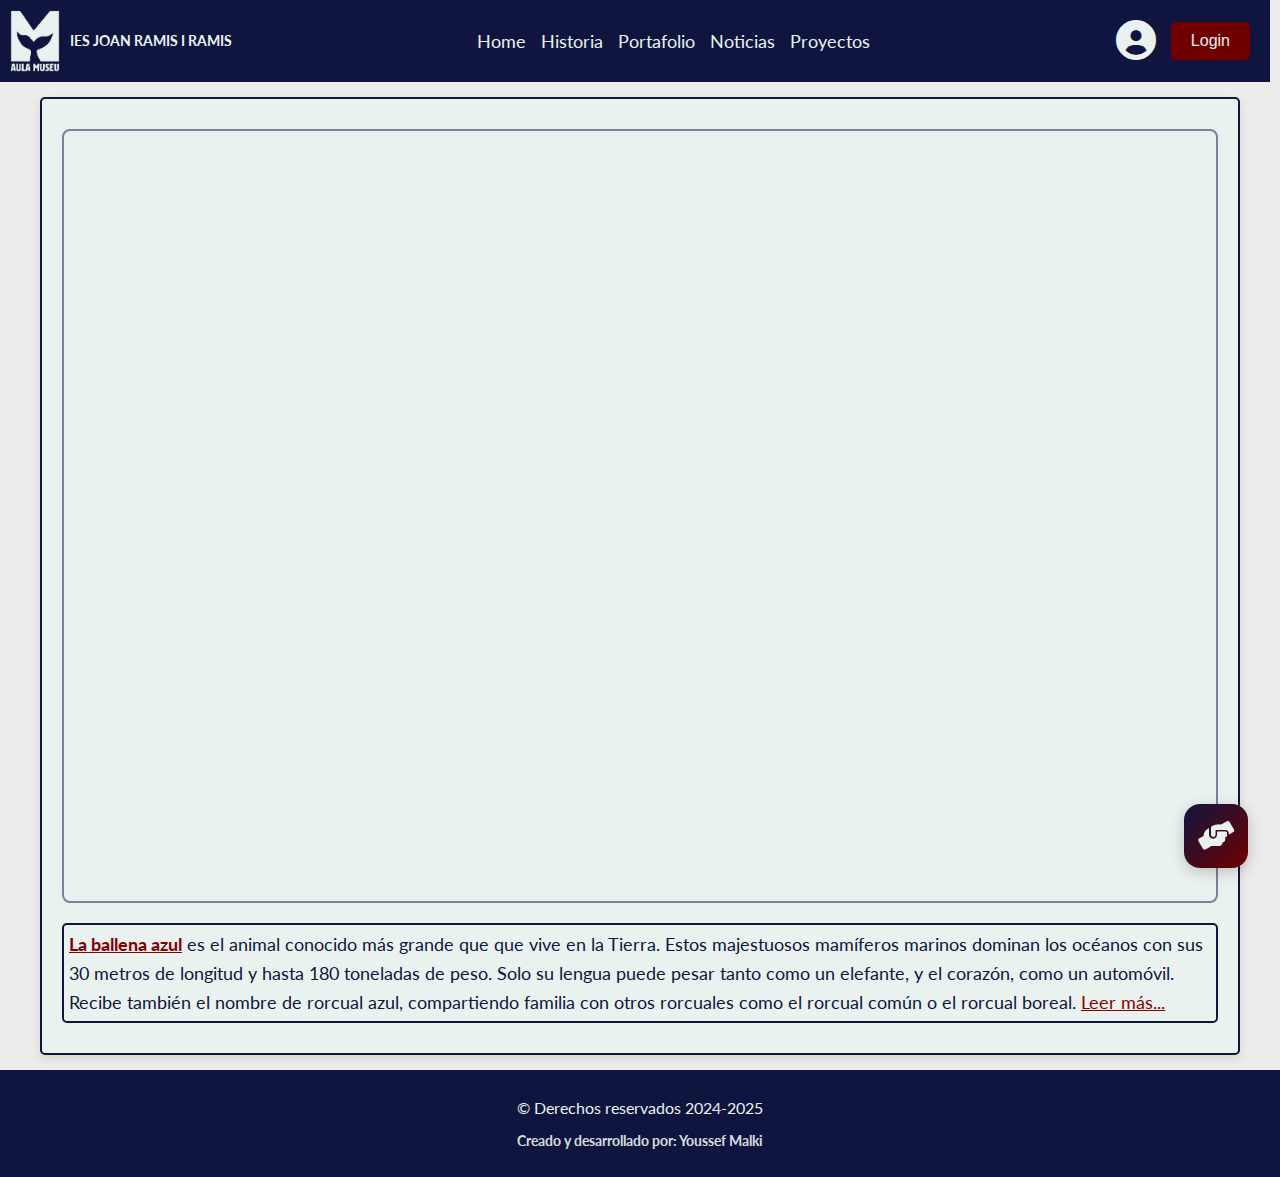
<file: index.html>
<!DOCTYPE html>
<html lang="en">

<head>
    <meta charset="UTF-8">
    <meta name="viewport" content="width=device-width, initial-scale=1.0">
     <!-- font-awesome -->
    <link rel="stylesheet" href="https://cdnjs.cloudflare.com/ajax/libs/font-awesome/6.0.0/css/all.min.css">
    <!-- Google Fonts -->
    <link rel="preconnect" href="https://fonts.googleapis.com">
    <link rel="preconnect" href="https://fonts.gstatic.com" crossorigin> 
    <link href="https://fonts.googleapis.com/css2?family=Lato:ital,wght@0,100;0,300;0,400;0,700;0,900&family=Manjari:wght@100;400;700&display=swap" rel="stylesheet">
    
    <title>Home</title>
    <!-- Styles -->
    <link rel="stylesheet" href="./css/communs/communs-style.css">
    <link rel="stylesheet" href="./css/home.css">
    <link rel="stylesheet" href="./css/accessibility.css">
</head>

<body>
    <!-- Header Section -->
    <header>
        <div class="headers" id="header">
              <!-- Logo -->
              <div class="logo">
                <img src="./img/logo_header.png" alt="Logo" />
                <h1>IES JOAN RAMIS I RAMIS</h1>
            </div>
            <!-- Hamburger Icon for Responsive Menu -->
            <div class="hamburger-icon" id="hamburger-icon">
                &#9776;
            </div>

             <!-- Navigation Links -->
             <nav class="elements" id="nav-elements">
                <a href="./src/home.html">Home</a>
                <a href="./src/historia.html">Historia</a>
                <a href="./src/portafolio.html">Portafolio</a>
                <a href="./src/noticias.html">Noticias</a>
                <a href="./src/proyectos.html">Proyectos</a>
            </nav>

            <!-- Login Button with User Icon -->
            <div class="login">
                <a href="./src/login.html"><i class="fa-solid fa-circle-user"></i></a>
                <a href="./src/login.html">
                    <button type="button" id="button_login">Login
                    </button>
                </a>    
            </div>

        </div>
    </header>
    
    <!-- Contenido de main -->
    <main class="main-content">
        <!-- 3D Model Section -->
        <section class="content">
            <div class="ballena3d">
                <div class="sketchfab-embed-wrapper"> 
                    <iframe title="Blue whale skeleton" 
                            frameborder="0" 
                            allowfullscreen 
                            mozallowfullscreen="true" 
                            webkitallowfullscreen="true" 
                            allow="autoplay; fullscreen; xr-spatial-tracking" 
                            src="https://sketchfab.com/models/8502dbef80ed4aa688c13c90cb14de73/embed?ui_theme=dark"> 
                    </iframe>
                    <p class="credit">
                        <a href="https://sketchfab.com/3d-models/blue-whale-skeleton-8502dbef80ed4aa688c13c90cb14de73" target="_blank" rel="nofollow">
                            Blue whale skeleton
                        </a> by 
                        <a href="https://sketchfab.com/NHM_Imaging" target="_blank" rel="nofollow">
                            NHM_Imaging
                        </a> on 
                        <a href="https://sketchfab.com" target="_blank" rel="nofollow">Sketchfab</a>
                    </p>
                </div>
            </div>
                <!-- Description Paragraph -->
                <article class="ballena">
                  <div class="description-ballena">
                    <p>
                        <b><u>La ballena azul</u></b> es el animal conocido más grande que que vive en la Tierra. Estos majestuosos mamíferos marinos dominan los océanos con sus 30 metros de longitud y hasta 180 toneladas de peso. Solo su lengua puede pesar tanto como un elefante, y el corazón, como un automóvil. Recibe también el nombre de rorcual azul, compartiendo familia con otros rorcuales como el rorcual común o el rorcual boreal. <a href="historia.html"><u>Leer más...</u></a>
                    </p>
                  </div>
                </article>
            
        </section>
    </main>
<script src="/js/accessibility.js"></script>
    <!-- Footer Section -->
    <footer>
        <div class="footer">
            <p>&copy; Derechos reservados 2024-2025</p>
            <h4>Creado y desarrollado por: Youssef Malki</h4>
        </div>
    </footer>
   
     <!-- Script Js-->
        <script src="/js/script.js"></script>
        
    
</body>
</html>
</file>
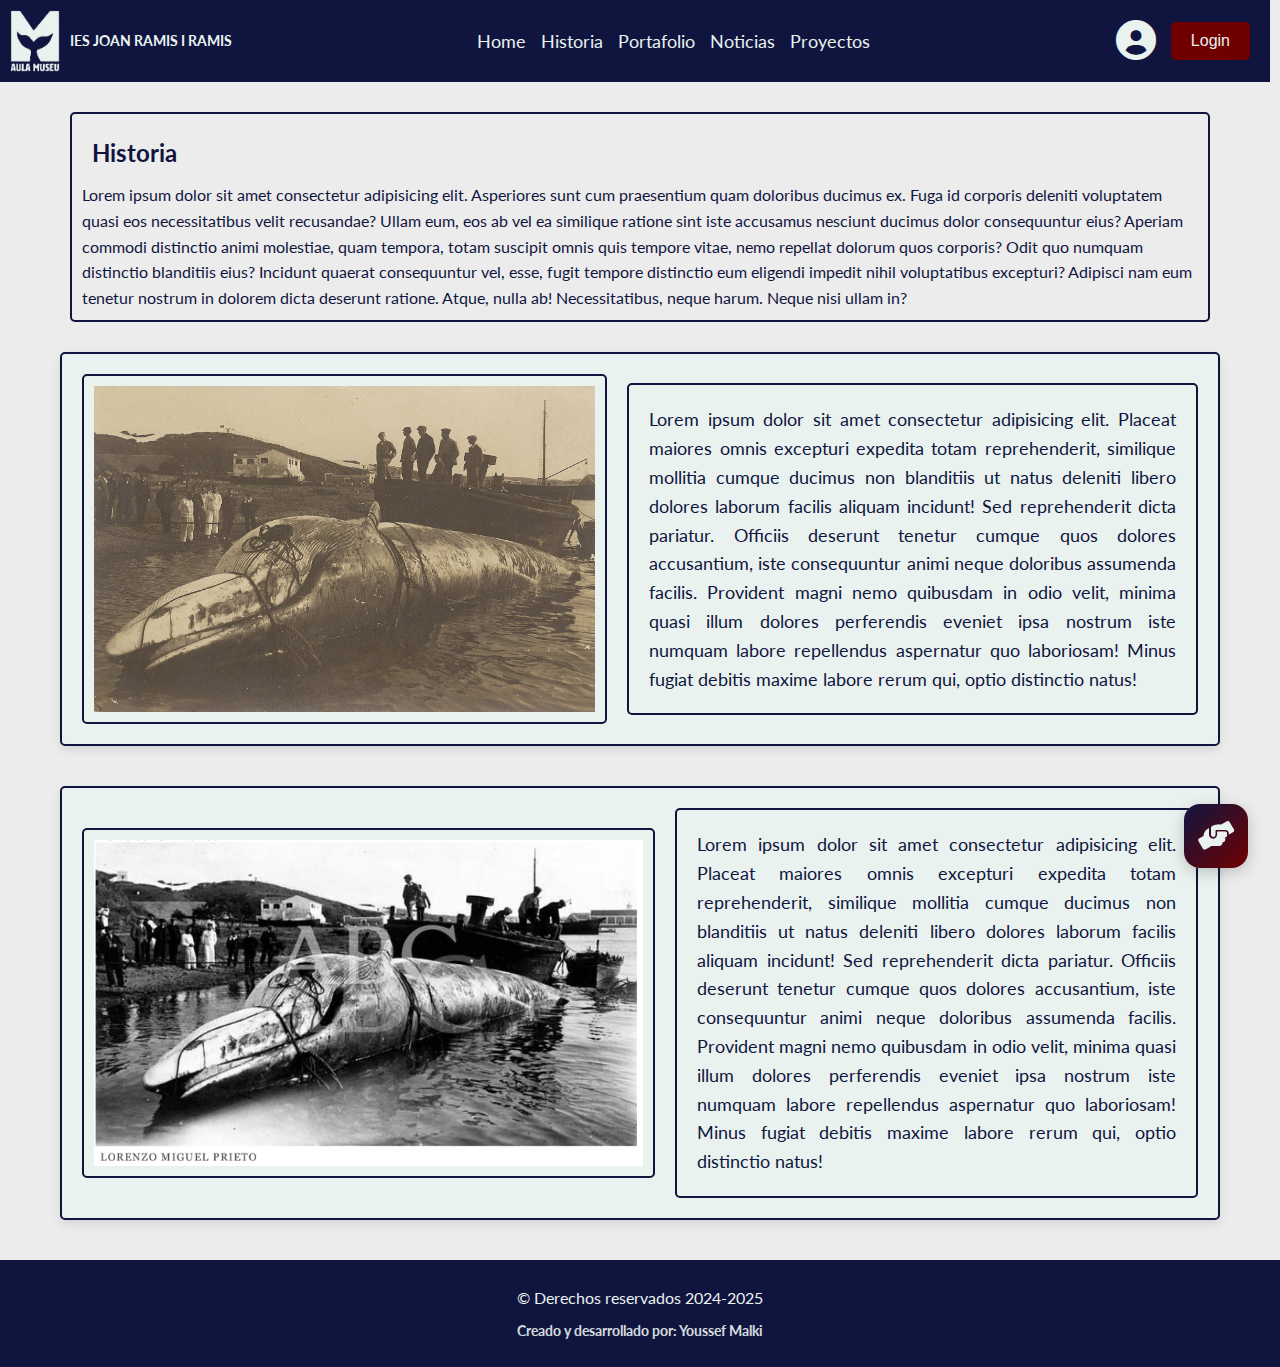
<file: src/historia.html>
<!DOCTYPE html>
<html lang="en">

<head>
    <meta charset="UTF-8">
    <meta name="viewport" content="width=device-width, initial-scale=1.0">
     <!-- font-awesome -->
    <link rel="stylesheet" href="https://cdnjs.cloudflare.com/ajax/libs/font-awesome/6.0.0/css/all.min.css">
    <!-- Google Fonts -->
    <link rel="preconnect" href="https://fonts.googleapis.com">
    <link rel="preconnect" href="https://fonts.gstatic.com" crossorigin> 
    <link href="https://fonts.googleapis.com/css2?family=Lato:ital,wght@0,100;0,300;0,400;0,700;0,900&family=Manjari:wght@100;400;700&display=swap" rel="stylesheet">
    
    <title>Historia</title>
    <!-- Styles -->
    <link rel="stylesheet" href="../css/communs/communs-style.css">
    <link rel="stylesheet" href="../css/historia.css">
    <link rel="stylesheet" href="../css/accessibility.css">
</head>

<body>
    <!-- Header Section -->
    <header>
        <div class="headers" id="header">
            <!-- Logo -->
            <div class="logo">
                <img src="../img/logo_header.png" alt="Logo" />
                <h1>IES JOAN RAMIS I RAMIS</h1>
            </div>
            <!-- Hamburger Icon for Responsive Menu -->
            <div class="hamburger-icon" id="hamburger-icon">
                &#9776;
            </div>

             <!-- Navigation Links -->
             <nav class="elements" id="nav-elements">
                <a href="home.html">Home</a>
                <a href="historia.html">Historia</a>
                <a href="portafolio.html">Portafolio</a>
                <a href="noticias.html">Noticias</a>
                <a href="proyectos.html">Proyectos</a>
            </nav>

            <!-- Login Button with User Icon -->
            <div class="login">
                <a href="login.html"><i class="fa-solid fa-circle-user"></i></a>
                <a href="login.html">
                    <button type="button" id="button_login">Login
                    </button>
                </a>    
            </div>

        </div>
    </header>
    
    <main class="main-content">
        <!-- Introduction Paragraph -->
         
        <section class="introduction">
            <!-- Main Heading -->
            <h2>Historia</h2>
            <p>
               Lorem ipsum dolor sit amet consectetur adipisicing elit. Asperiores sunt cum praesentium quam doloribus ducimus ex. Fuga id corporis deleniti voluptatem quasi eos necessitatibus velit recusandae? Ullam eum, eos ab vel ea similique ratione sint iste accusamus nesciunt ducimus dolor consequuntur eius? Aperiam commodi distinctio animi molestiae, quam tempora, totam suscipit omnis quis tempore vitae, nemo repellat dolorum quos corporis? Odit quo numquam distinctio blanditiis eius? Incidunt quaerat consequuntur vel, esse, fugit tempore distinctio eum eligendi impedit nihil voluptatibus excepturi? Adipisci nam eum tenetur nostrum in dolorem dicta deserunt ratione. Atque, nulla ab! Necessitatibus, neque harum. Neque nisi ullam in?

            </p>
        </section>
         <article class="article-historia">
            
                <img class="img-historia" src="../img/ballena_historica.jpg" alt="ballena_historica">

            
            <div class="pargraf-article">
                <p>
                    Lorem ipsum dolor sit amet consectetur adipisicing elit. Placeat maiores omnis excepturi expedita totam reprehenderit, similique mollitia cumque ducimus non blanditiis ut natus deleniti libero dolores laborum facilis aliquam incidunt! Sed reprehenderit dicta pariatur. Officiis deserunt tenetur cumque quos dolores accusantium, iste consequuntur animi neque doloribus assumenda facilis. Provident magni nemo quibusdam in odio velit, minima quasi illum dolores perferendis eveniet ipsa nostrum iste numquam labore repellendus aspernatur quo laboriosam! Minus fugiat debitis maxime labore rerum qui, optio distinctio natus!
                </p>
            </div>
         </article>
         <article class="article-historia">
            
                <img class="img-historia" src="../img/foto_abc.png" alt="foto abc">

          
            <div class="pargraf-article">
                <p>
                    Lorem ipsum dolor sit amet consectetur adipisicing elit. Placeat maiores omnis excepturi expedita totam reprehenderit, similique mollitia cumque ducimus non blanditiis ut natus deleniti libero dolores laborum facilis aliquam incidunt! Sed reprehenderit dicta pariatur. Officiis deserunt tenetur cumque quos dolores accusantium, iste consequuntur animi neque doloribus assumenda facilis. Provident magni nemo quibusdam in odio velit, minima quasi illum dolores perferendis eveniet ipsa nostrum iste numquam labore repellendus aspernatur quo laboriosam! Minus fugiat debitis maxime labore rerum qui, optio distinctio natus!
                </p>
            </div>
         </article>
    </main>

      <!-- Footer Section -->
      <footer>
        <div class="footer">
            <p>&copy; Derechos reservados 2024-2025</p>
            <h4>Creado y desarrollado por: Youssef Malki</h4>
        </div>
    </footer>
   
       <!-- Script Js-->
       <script src="../js/script.js"></script>
       <script src="../js/accessibility.js"></script>
</body>
</html>
</file>
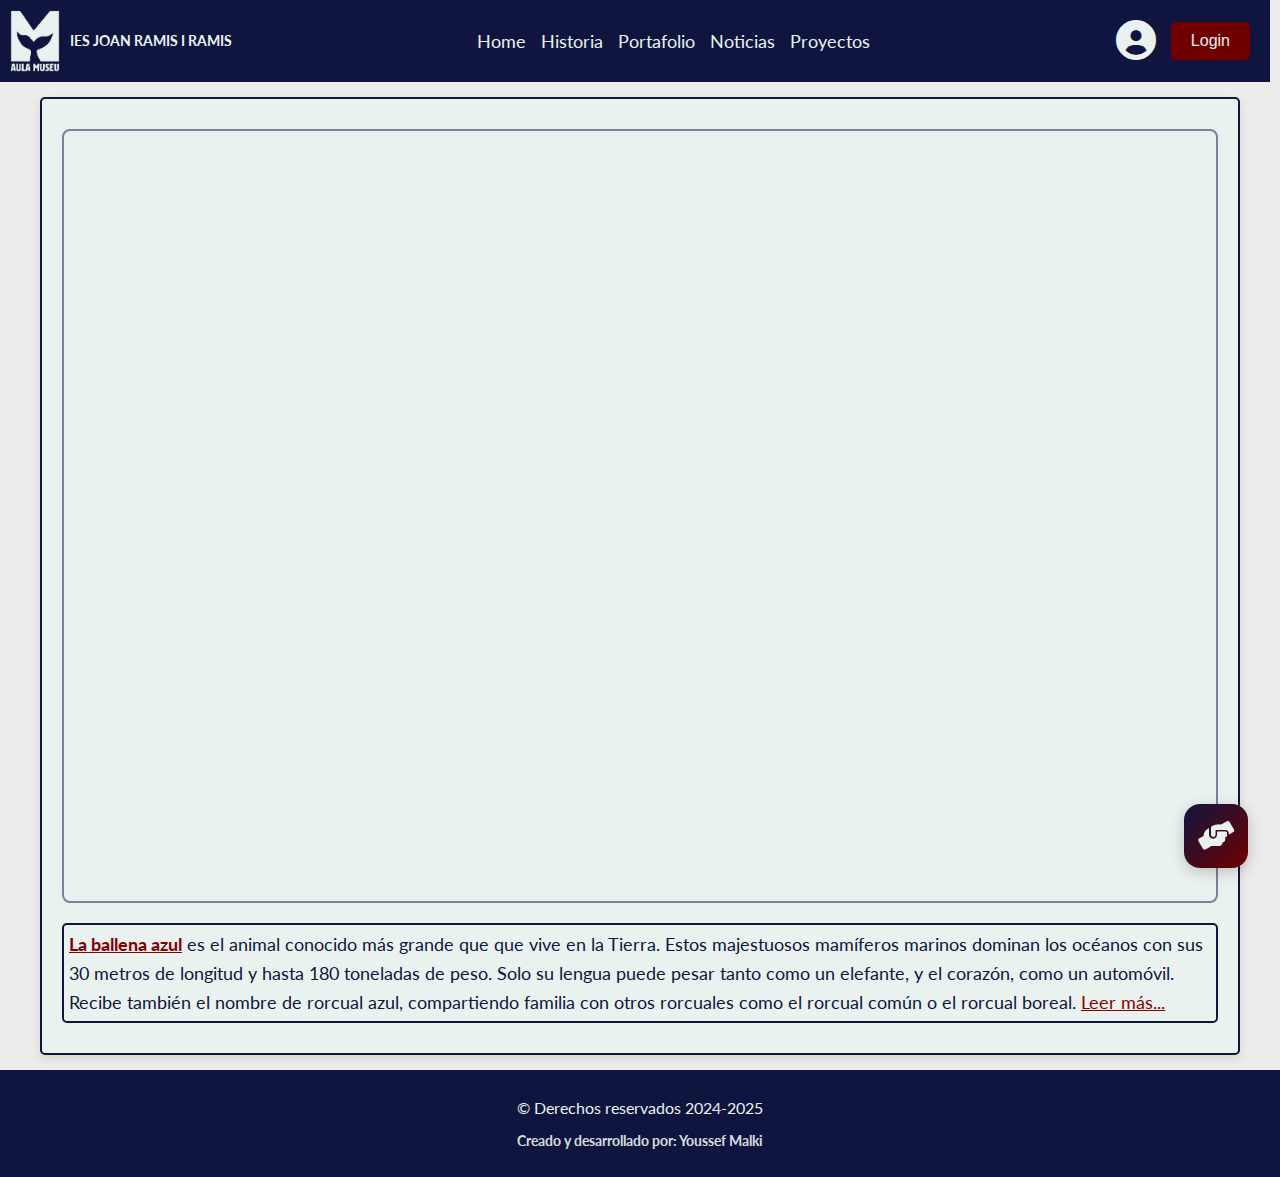
<file: src/home.html>
<!DOCTYPE html>
<html lang="en">

<head>
    <meta charset="UTF-8">
    <meta name="viewport" content="width=device-width, initial-scale=1.0">
     <!-- font-awesome -->
    <link rel="stylesheet" href="https://cdnjs.cloudflare.com/ajax/libs/font-awesome/6.0.0/css/all.min.css">
    <!-- Google Fonts -->
    <link rel="preconnect" href="https://fonts.googleapis.com">
    <link rel="preconnect" href="https://fonts.gstatic.com" crossorigin> 
    <link href="https://fonts.googleapis.com/css2?family=Lato:ital,wght@0,100;0,300;0,400;0,700;0,900&family=Manjari:wght@100;400;700&display=swap" rel="stylesheet">
    
    <title>Home</title>
    <!-- Styles -->
    <link rel="stylesheet" href="../css/communs/communs-style.css">
    <link rel="stylesheet" href="../css/home.css">
    <link rel="stylesheet" href="../css/accessibility.css">
</head>

<body>
    <!-- Header Section -->
    <header>
        <div class="headers" id="header">
              <!-- Logo -->
              <div class="logo">
                <img src="../img/logo_header.png" alt="Logo" />
                <h1>IES JOAN RAMIS I RAMIS</h1>
            </div>
            <!-- Hamburger Icon for Responsive Menu -->
            <div class="hamburger-icon" id="hamburger-icon">
                &#9776;
            </div>

             <!-- Navigation Links -->
             <nav class="elements" id="nav-elements">
                <a href="home.html">Home</a>
                <a href="historia.html">Historia</a>
                <a href="portafolio.html">Portafolio</a>
                <a href="noticias.html">Noticias</a>
                <a href="proyectos.html">Proyectos</a>
            </nav>

            <!-- Login Button with User Icon -->
            <div class="login">
                <a href="login.html"><i class="fa-solid fa-circle-user"></i></a>
                <a href="login.html">
                    <button type="button" id="button_login">Login
                    </button>
                </a>    
            </div>

        </div>
    </header>
    
    <!-- Contenido de main -->
    <main class="main-content">
        <!-- 3D Model Section -->
        <section class="content">
            <div class="ballena3d">
                <div class="sketchfab-embed-wrapper"> 
                    <iframe title="Blue whale skeleton" 
                            frameborder="0" 
                            allowfullscreen 
                            mozallowfullscreen="true" 
                            webkitallowfullscreen="true" 
                            allow="autoplay; fullscreen; xr-spatial-tracking" 
                            src="https://sketchfab.com/models/8502dbef80ed4aa688c13c90cb14de73/embed?ui_theme=dark"> 
                    </iframe>
                    <p class="credit">
                        <a href="https://sketchfab.com/3d-models/blue-whale-skeleton-8502dbef80ed4aa688c13c90cb14de73" target="_blank" rel="nofollow">
                            Blue whale skeleton
                        </a> by 
                        <a href="https://sketchfab.com/NHM_Imaging" target="_blank" rel="nofollow">
                            NHM_Imaging
                        </a> on 
                        <a href="https://sketchfab.com" target="_blank" rel="nofollow">Sketchfab</a>
                    </p>
                </div>
            </div>
                <!-- Description Paragraph -->
                <article class="ballena">
                  <div class="description-ballena">
                    <p>
                        <b><u>La ballena azul</u></b> es el animal conocido más grande que que vive en la Tierra. Estos majestuosos mamíferos marinos dominan los océanos con sus 30 metros de longitud y hasta 180 toneladas de peso. Solo su lengua puede pesar tanto como un elefante, y el corazón, como un automóvil. Recibe también el nombre de rorcual azul, compartiendo familia con otros rorcuales como el rorcual común o el rorcual boreal. <a href="historia.html"><u>Leer más...</u></a>
                    </p>
                  </div>
                </article>
            
        </section>
    </main>
    <!-- Footer Section -->
    <footer>
        <div class="footer">
            <p>&copy; Derechos reservados 2024-2025</p>
            <h4>Creado y desarrollado por: Youssef Malki</h4>
        </div>
    </footer>
    
    <!-- Script Js-->
    <script src="../js/script.js"></script>
    <script src="../js/accessibility.js"></script>
        
    
</body>
</html>
</file>
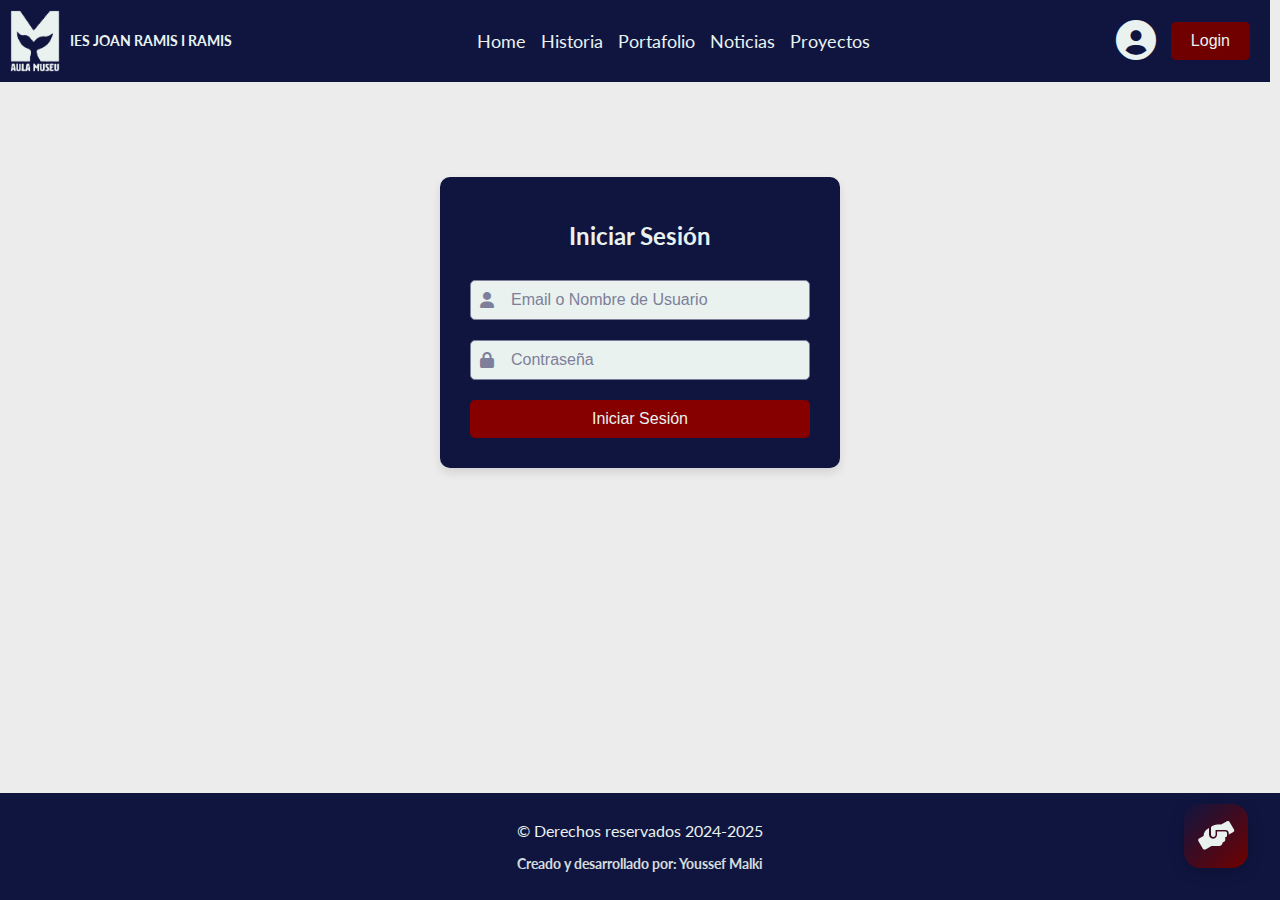
<file: src/login.html>
<!DOCTYPE html>
<html lang="en">
    <head>
        <meta charset="UTF-8">
        <meta name="viewport" content="width=device-width, initial-scale=1.0">
         <!-- font-awesome -->
        <link rel="stylesheet" href="https://cdnjs.cloudflare.com/ajax/libs/font-awesome/6.0.0/css/all.min.css">
        <!-- Google Fonts -->
        <link rel="preconnect" href="https://fonts.googleapis.com">
        <link rel="preconnect" href="https://fonts.gstatic.com" crossorigin> 
        <link href="https://fonts.googleapis.com/css2?family=Lato:ital,wght@0,100;0,300;0,400;0,700;0,900&family=Manjari:wght@100;400;700&display=swap" rel="stylesheet">
        
    <title>Login</title>
    <link rel="stylesheet" href="../css/communs/communs-style.css">
    <link rel="stylesheet" href="../css/login.css">
    <link rel="stylesheet" href="../css/accessibility.css">
 

</head>

<body>
      <!-- Header Section -->
    <header>
        <div class="headers" id="header">
            <!-- Logo -->
            <div class="logo">
                <img src="../img/logo_header.png" alt="Logo" />
                <h1>IES JOAN RAMIS I RAMIS</h1>
            </div>
            <!-- Hamburger Icon for Responsive Menu -->
            <div class="hamburger-icon" id="hamburger-icon">
                &#9776;
            </div>

             <!-- Navigation Links -->
             <nav class="elements" id="nav-elements">
                <a href="home.html">Home</a>
                <a href="historia.html">Historia</a>
                <a href="portafolio.html">Portafolio</a>
                <a href="noticias.html">Noticias</a>
                <a href="proyectos.html">Proyectos</a>
            </nav>

            <!-- Login Button with User Icon -->
            <div class="login">
                <a href="login.html"><i class="fa-solid fa-circle-user"></i></a>
                <a href="login.html">
                    <button type="button" id="button_login">Login
                    </button>
                </a>    
            </div>

        </div>
    </header>

    <main class="main-content">  
        <div class="form-container">
            <form action="#" method="POST">
                <h2>Iniciar Sesión</h2>
                
                <div class="input-group">
                    <i class="fas fa-user"></i>
                    <input type="text" name="username" placeholder="Email o Nombre de Usuario" required>
                </div>
                
                <div class="input-group">
                    <i class="fas fa-lock"></i>
                    <input type="password" name="password" placeholder="Contraseña" required>
                </div>
    
                <button type="submit" class="btn">Iniciar Sesión</button>
            </form>
        </div>
    </main>


    <!-- Footer Section -->
    <footer>
        <div class="footer">
            <p>&copy; Derechos reservados 2024-2025</p>
            <h4>Creado y desarrollado por: Youssef Malki</h4>
        </div>
    </footer>


         <!-- Script Js-->
       <script src="../js/script.js"></script>
       <script src="../js/accessibility.js"></script>

</body>
</html>
</file>
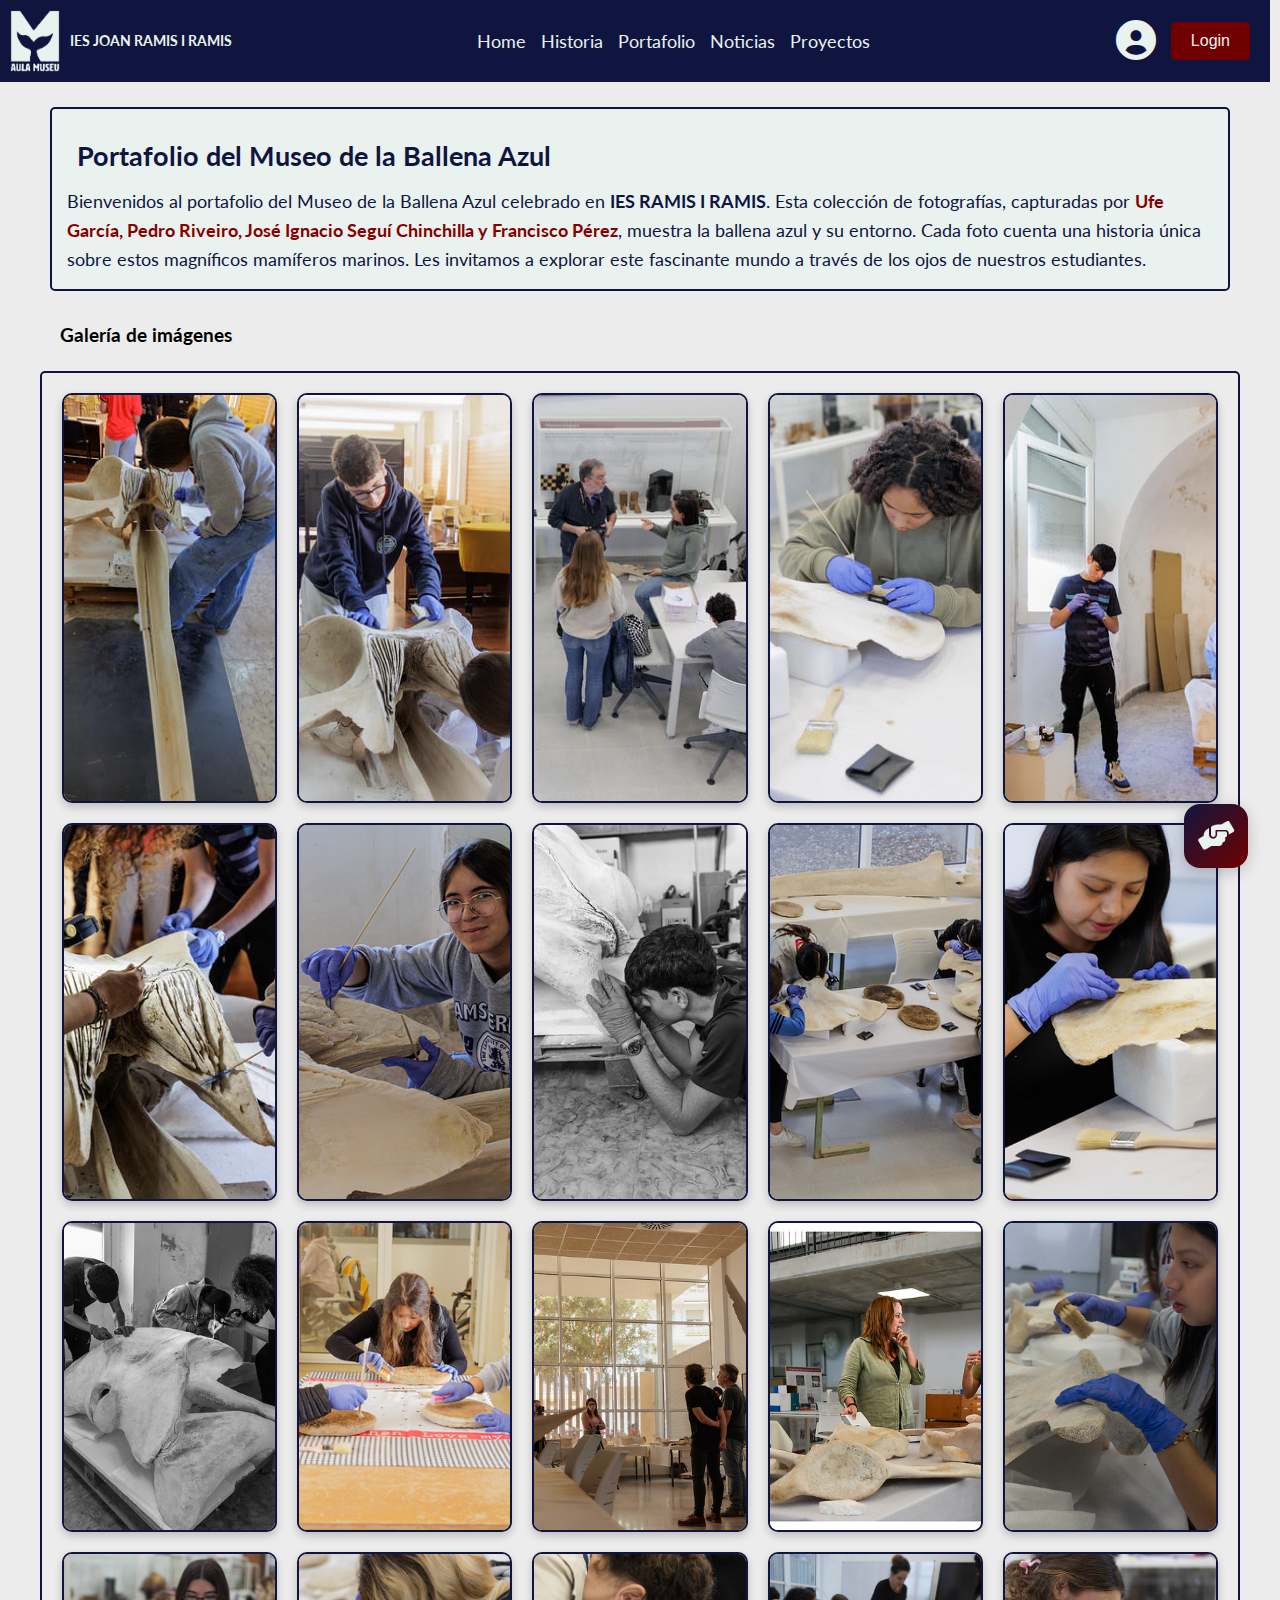
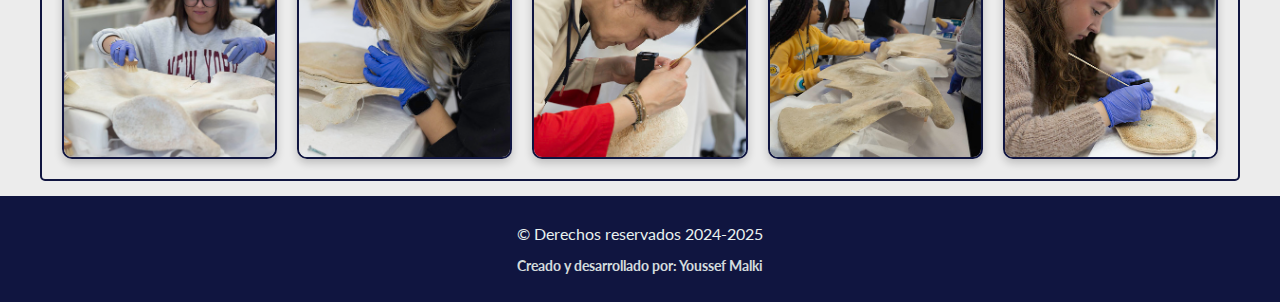
<file: src/portafolio.html>
<!DOCTYPE html>
<html lang="en">

<head>
    <meta charset="UTF-8">
    <meta name="viewport" content="width=device-width, initial-scale=1.0">
     <!-- font-awesome -->
    <link rel="stylesheet" href="https://cdnjs.cloudflare.com/ajax/libs/font-awesome/6.0.0/css/all.min.css">
    <!-- Google Fonts -->
    <link rel="preconnect" href="https://fonts.googleapis.com">
    <link rel="preconnect" href="https://fonts.gstatic.com" crossorigin> 
    <link href="https://fonts.googleapis.com/css2?family=Lato:ital,wght@0,100;0,300;0,400;0,700;0,900&family=Manjari:wght@100;400;700&display=swap" rel="stylesheet">
    
    <title>Portafolio</title>
    <!-- Styles -->
    <link rel="stylesheet" href="../css/communs/communs-style.css">
    <link rel="stylesheet" href="../css/portafolio.css">
    <link rel="stylesheet" href="../css/accessibility.css">
</head>

<body>
    <!-- Header Section -->
    <header>
        <div class="headers" id="header">
            <!-- Logo -->
            <div class="logo">
                <img src="../img/logo_header.png" alt="Logo" />
                <h1>IES JOAN RAMIS I RAMIS</h1>
            </div>
            <!-- Hamburger Icon for Responsive Menu -->
            <div class="hamburger-icon" id="hamburger-icon">
                &#9776;
            </div>

             <!-- Navigation Links -->
             <nav class="elements" id="nav-elements">
                <a href="home.html">Home</a>
                <a href="historia.html">Historia</a>
                <a href="portafolio.html">Portafolio</a>
                <a href="noticias.html">Noticias</a>
                <a href="proyectos.html">Proyectos</a>
            </nav>

            <!-- Login Button with User Icon -->
            <div class="login">
                <a href="login.html"><i class="fa-solid fa-circle-user"></i></a>
                <a href="login.html">
                    <button type="button" id="button_login">Login
                    </button>
                </a>    
            </div>

        </div>
    </header>
    
    <!-- Contenido de main -->
    <main class="main-content">
    <!-- Introduction Paragraph -->
     
    <section class="introduction">
        <!-- Main Heading -->
        <h2>Portafolio del Museo de la Ballena Azul</h2>
        <p>
            Bienvenidos al portafolio del Museo de la Ballena Azul celebrado en 
            <strong class="institut">IES RAMIS I RAMIS</strong>. Esta colección de fotografías, 
            capturadas por <b>Ufe García, Pedro Riveiro, José Ignacio Seguí Chinchilla y Francisco Pérez</b>, 
            muestra la ballena azul y su entorno. Cada foto cuenta una historia única 
            sobre estos magníficos mamíferos marinos. Les invitamos a explorar este 
            fascinante mundo a través de los ojos de nuestros estudiantes.
        </p>
    </section>

    <section class="gallery">
        <h3 class="visually-hidden galeria-h3">Galería de imágenes</h3>
        <div class="gallery-container">
            <figure class="gallery-item">
                <img src="../img/unnamed1.jpg" alt="Descripción de la imagen 1" 
                     data-title="Título de la foto 1" 
                     data-author="Nombre del autor 1" 
                     onclick="openPopup(this)">
                <figcaption class="visually-hidden">Título de la foto 1 por Nombre del autor 1</figcaption>
            </figure>
            <figure class="gallery-item">
                <img  src="../img/unnamed2.jpg" alt="Descripción de la imagen 2" 
                     data-title="Título de la foto 2" 
                     data-author="Nombre del autor 2" 
                     onclick="openPopup(this)">
                <figcaption class="visually-hidden">Título de la foto 2 por Nombre del autor 2</figcaption>
            </figure>
            <figure class="gallery-item">
                <img src="../img/unnamed3.jpg" alt="Descripción de la imagen 3" 
                     data-title="Título de la foto 3" 
                     data-author="Nombre del autor 3" 
                     onclick="openPopup(this)">
                <figcaption class="visually-hidden">Título de la foto 3 por Nombre del autor 3</figcaption>
            </figure>
            <figure class="gallery-item">
                <img src="../img/unnamed4.jpg" alt="Descripción de la imagen 4" 
                     data-title="Título de la foto 4" 
                     data-author="Nombre del autor 4" 
                     onclick="openPopup(this)">
                <figcaption class="visually-hidden">Título de la foto 4 por Nombre del autor 4</figcaption>
            </figure>
            <figure class="gallery-item">
                <img src="../img/unnamed5.jpg" alt="Descripción de la imagen 5" 
                     data-title="Título de la foto 5" 
                     data-author="Nombre del autor 5" 
                     onclick="openPopup(this)">
                <figcaption class="visually-hidden">Título de la foto 5 por Nombre del autor 5</figcaption>
            </figure>
            <figure class="gallery-item">
                <img src="../img/unnamed6.jpg" alt="Descripción de la imagen 6" 
                     data-title="Título de la foto 6" 
                     data-author="Nombre del autor 6" 
                     onclick="openPopup(this)">
                <figcaption class="visually-hidden">Título de la foto 6 por Nombre del autor 6</figcaption>
            </figure>
            <figure class="gallery-item">
                <img src="../img/unnamed7.jpg" alt="Descripción de la imagen 7" 
                     data-title="Título de la foto 7" 
                     data-author="Nombre del autor 7" 
                     onclick="openPopup(this)">
                <figcaption class="visually-hidden">Título de la foto 7 por Nombre del autor 7</figcaption>
            </figure>
            <figure class="gallery-item">
                <img src="../img/unnamed8.jpg" alt="Descripción de la imagen 8" 
                     data-title="Título de la foto 8" 
                     data-author="Nombre del autor 8" 
                     onclick="openPopup(this)">
                <figcaption class="visually-hidden">Título de la foto 8 por Nombre del autor 8</figcaption>
            </figure>
            <figure class="gallery-item">
                <img src="../img/unnamed9.jpg" alt="Descripción de la imagen 9" 
                     data-title="Título de la foto 9" 
                     data-author="Nombre del autor 9" 
                     onclick="openPopup(this)">
                <figcaption class="visually-hidden">Título de la foto 9 por Nombre del autor 9</figcaption>
            </figure>
            <figure class="gallery-item">
                <img src="../img/unnamed10.jpg" alt="Descripción de la imagen 10" 
                     data-title="Título de la foto 10" 
                     data-author="Nombre del autor 10" 
                     onclick="openPopup(this)">
                <figcaption class="visually-hidden">Título de la foto 10 por Nombre del autor 10</figcaption>
            </figure>
            <figure class="gallery-item">
                <img src="../img/unnamed11.jpg" alt="Descripción de la imagen 11" 
                     data-title="Título de la foto 11" 
                     data-author="Nombre del autor 11" 
                     onclick="openPopup(this)">
                <figcaption class="visually-hidden">Título de la foto 11 por Nombre del autor 11</figcaption>
            </figure>
            <figure class="gallery-item">
                <img src="../img/unnamed12.jpg" alt="Descripción de la imagen 12" 
                     data-title="Título de la foto 12" 
                     data-author="Nombre del autor 12" 
                     onclick="openPopup(this)">
                <figcaption class="visually-hidden">Título de la foto 12 por Nombre del autor 12</figcaption>
            </figure>
            <figure class="gallery-item">
                <img src="../img/unnamed13.jpg" alt="Descripción de la imagen 13" 
                     data-title="Título de la foto 13" 
                     data-author="Nombre del autor 13" 
                     onclick="openPopup(this)">
                <figcaption class="visually-hidden">Título de la foto 13 por Nombre del autor 13</figcaption>
            </figure>
            <figure class="gallery-item">
                <img src="../img/unnamed14.jpg" alt="Descripción de la imagen 14" 
                     data-title="Título de la foto 14" 
                     data-author="Nombre del autor 14" 
                     onclick="openPopup(this)">
                <figcaption class="visually-hidden">Título de la foto 14 por Nombre del autor 14</figcaption>
            </figure>
            <figure class="gallery-item">
                <img src="../img/unnamed15.jpg" alt="Descripción de la imagen 15" 
                     data-title="Título de la foto 15" 
                     data-author="Nombre del autor 15" 
                     onclick="openPopup(this)">
                <figcaption class="visually-hidden">Título de la foto 15 por Nombre del autor 15</figcaption>
            </figure>
            <figure class="gallery-item">
                <img src="../img/unnamed16.jpg" alt="Descripción de la imagen 16" 
                     data-title="Título de la foto 16" 
                     data-author="Nombre del autor 16" 
                     onclick="openPopup(this)">
                <figcaption class="visually-hidden">Título de la foto 16 por Nombre del autor 16</figcaption>
            </figure>
            <figure class="gallery-item">
                <img src="../img/unnamed17.jpg" alt="Descripción de la imagen 17" 
                     data-title="Título de la foto 17" 
                     data-author="Nombre del autor 17" 
                     onclick="openPopup(this)">
                <figcaption class="visually-hidden">Título de la foto 17 por Nombre del autor 17</figcaption>
            </figure>
            <figure class="gallery-item">
                <img src="../img/unnamed18.jpg" alt="Descripción de la imagen 18" 
                     data-title="Título de la foto 18" 
                     data-author="Nombre del autor 18" 
                     onclick="openPopup(this)">
                <figcaption class="visually-hidden">Título de la foto 18 por Nombre del autor 18</figcaption>
            </figure>
            <figure class="gallery-item">
                <img src="../img/unnamed19.jpg" alt="Descripción de la imagen 19" 
                     data-title="Título de la foto 19" 
                     data-author="Nombre del autor 19" 
                     onclick="openPopup(this)">
                <figcaption class="visually-hidden">Título de la foto 19 por Nombre del autor 19</figcaption>
            </figure>
            <figure class="gallery-item">
                <img src="../img/unnamed20.jpg" alt="Descripción de la imagen 20" 
                     data-title="Título de la foto 20" 
                     data-author="Nombre del autor 20" 
                     onclick="openPopup(this)">
                <figcaption class="visually-hidden">Título de la foto 20 por Nombre del autor 20</figcaption>
            </figure>
        </div>
    </section>
</main>

<div id="overlay" aria-hidden="true"></div>

<div id="imagePopup" class="popup" aria-modal="true" role="dialog">
    <button class="close" onclick="closePopup()" aria-label="Cerrar imagen">&times;</button>
    <img class="popup-content" id="popupImg" alt="">
    <div id="magnifier" aria-hidden="true"></div>
    <div class="image-info">
        <h4 id="imageTitle"></h4>
        <p id="imageAuthor"></p>
    </div>
</div>

      <!-- Footer Section -->
      <footer>
        <div class="footer">
            <p>&copy; Derechos reservados 2024-2025</p>
            <h4>Creado y desarrollado por: Youssef Malki</h4>
        </div>
    </footer>

     <!-- Script Js-->
     <script src="../js/script.js"></script>
     <script src="../js/accessibility.js"></script>
</body>
</html>
</file>
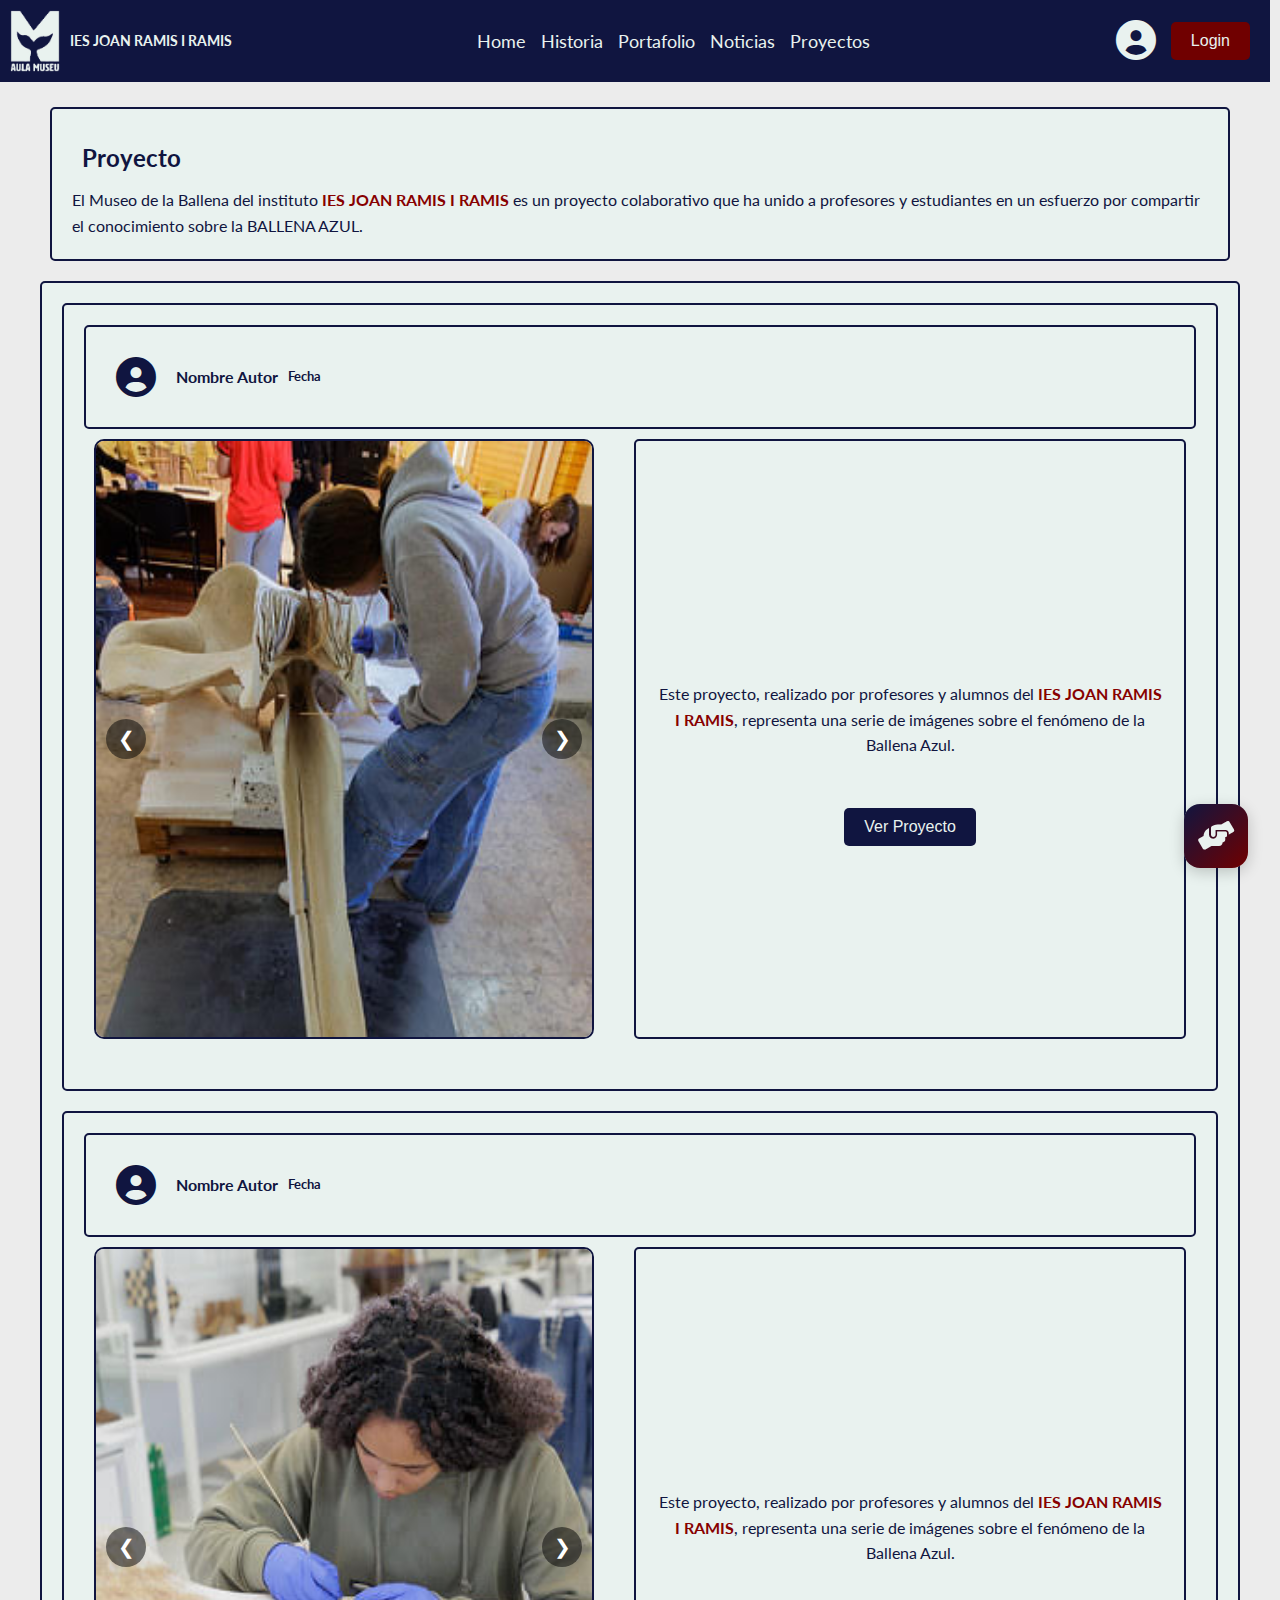
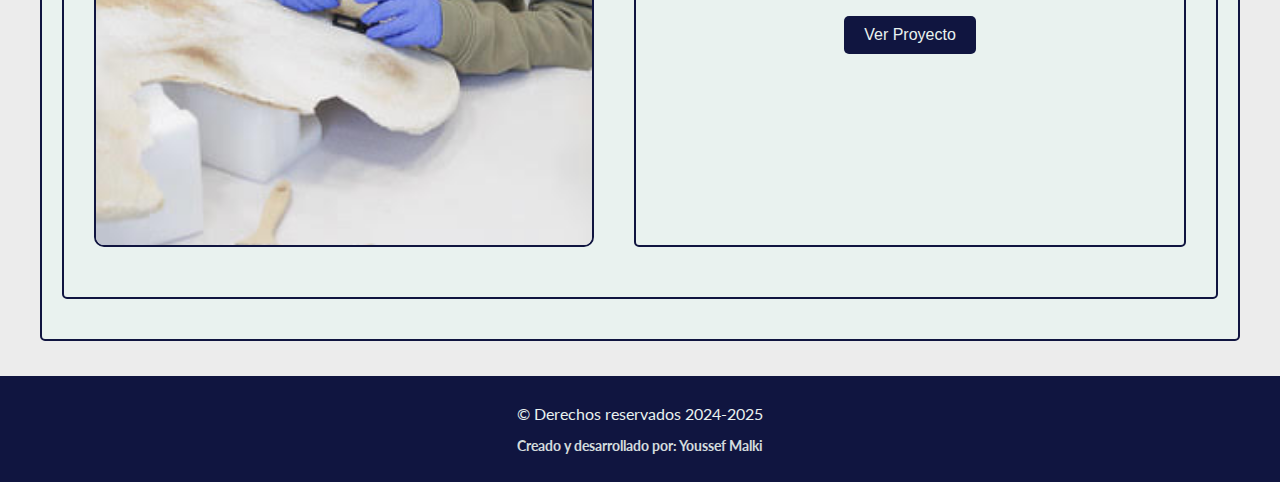
<file: src/proyectos.html>
<!DOCTYPE html>
<html lang="en">

<head>
    <meta charset="UTF-8">
    <meta name="viewport" content="width=device-width, initial-scale=1.0">
     <!-- font-awesome -->
    <link rel="stylesheet" href="https://cdnjs.cloudflare.com/ajax/libs/font-awesome/6.0.0/css/all.min.css">
    <!-- Google Fonts -->
    <link rel="preconnect" href="https://fonts.googleapis.com">
    <link rel="preconnect" href="https://fonts.gstatic.com" crossorigin> 
    <link href="https://fonts.googleapis.com/css2?family=Lato:ital,wght@0,100;0,300;0,400;0,700;0,900&family=Manjari:wght@100;400;700&display=swap" rel="stylesheet">
    
    <title>Proyecto</title>
    <!-- Styles -->
    <link rel="stylesheet" href="../css/communs/communs-style.css">
    <link rel="stylesheet" href="../css/proyecto.css">
    <link rel="stylesheet" href="../css/accessibility.css">
</head>

<body>
    <!-- Header Section -->
    <header>
        <div class="headers" id="header">
            <!-- Logo -->
            <div class="logo">
                <img src="../img/logo_header.png" alt="Logo" />
                <h1>IES JOAN RAMIS I RAMIS</h1>
            </div>
            <!-- Hamburger Icon for Responsive Menu -->
            <div class="hamburger-icon" id="hamburger-icon">
                &#9776;
            </div>

             <!-- Navigation Links -->
             <nav class="elements" id="nav-elements">
                <a href="home.html">Home</a>
                <a href="historia.html">Historia</a>
                <a href="portafolio.html">Portafolio</a>
                <a href="noticias.html">Noticias</a>
                <a href="proyectos.html">Proyectos</a>
            </nav>

            <!-- Login Button with User Icon -->
            <div class="login">
                <a href="login.html"><i class="fa-solid fa-circle-user"></i></a>
                <a href="login.html">
                    <button type="button" id="button_login">Login
                    </button>
                </a>    
            </div>

        </div>
    </header>
    
    <!-- Contenido de main -->
    <main class="main-content">
        <section class="introduction">
         <!-- Main Heading -->
        <h2>Proyecto</h2>
            <!-- Introduction Paragraph -->
            <p>
                El Museo de la Ballena del instituto <b>IES JOAN RAMIS I RAMIS</b> es un proyecto colaborativo que ha unido a profesores y estudiantes en un esfuerzo por  compartir el conocimiento sobre la BALLENA AZUL. 
            </p>
        </section>
        <section class="section-content">
          <div class="div-content">
            <div class="user">
                <a>
                    <i class="fa-solid fa-circle-user"></i>
                    <div class="user-info">
                        <h4>Nombre Autor</h4>
                        <h5>Fecha</h5>
                    </div>
                </a>
            </div>
            <article class="article-content">
               
                <div class="carousel-container" id="carousel1">
                    <div class="carousel">
                        <img src="../img/unnamed1.jpg" alt="Photo 1">
                        <img src="../img/unnamed2.jpg" alt="Photo 2">
                        <img src="../img/unnamed3.jpg" alt="Photo 3">
                    </div>
                    <button class="prev" onclick="moveSlide(1, 'carousel1')">&#10094;</button>
                    <button class="next" onclick="moveSlide(-1, 'carousel1')">&#10095;</button>
                </div>
                <div class="description-caroussel">
                    <p>Este proyecto, realizado por profesores y alumnos del <b>IES JOAN RAMIS I RAMIS</b>, representa una serie de imágenes sobre el fenómeno de la Ballena Azul.</p>
                    <div class="btn-verProyect">
                        <a href="detalleProyecto.html">
                        <button type="button">Ver Proyecto</button>
                        </a>
                    </div>
                </div>
            </article>
          </div>
            <div class="div-content">
                <div class="user">
                    <a>
                        <i class="fa-solid fa-circle-user"></i>
                        <div class="user-info">
                            <h4>Nombre Autor</h4>
                            <h5>Fecha</h5>
                        </div>
                    </a>
                </div>
                <article class="article-content" id="carousel-2">
                
                    <div class="carousel-container" id="carousel2">
                        <div class="carousel">
                            <img src="../img/unnamed4.jpg" alt="Photo 4">
                            <img src="../img/unnamed5.jpg" alt="Photo 5">
                            <img src="../img/unnamed6.jpg" alt="Photo 6">
                        </div>
                        <button class="prev" onclick="moveSlide(1, 'carousel2')">&#10094;</button>
                        <button class="next" onclick="moveSlide(-1, 'carousel2')">&#10095;</button>
                    </div>
                    <div class="description-caroussel">
                        <p>Este proyecto, realizado por profesores y alumnos del <b>IES JOAN RAMIS I RAMIS</b>, representa una serie de imágenes sobre el fenómeno de la Ballena Azul.</p>
                        <div class="btn-verProyect">
                            <a href="detalleProyecto.html">
                            <button type="button">Ver Proyecto</button>
                            </a>
                        </div>
                    </div>
                </article>
            </div>
        </section>
        
    </main>

    <!-- Footer Section -->
    <footer>
        <div class="footer">
            <p>&copy; Derechos reservados 2024-2025</p>
            <h4>Creado y desarrollado por: Youssef Malki</h4>
        </div>
    </footer>

     <!-- Script Js externo-->
    <script>
            function showSlide(slideIndex, carouselId) {
        const carousel = document.querySelector(`#${carouselId} .carousel`);
        const slides = carousel.querySelectorAll('img');
        const totalSlides = slides.length;

        slideIndex = (slideIndex + totalSlides) % totalSlides;

        const offset = -slideIndex * 100;
        carousel.style.transform = `translateX(${offset}%)`;
        return slideIndex;
    }

    // Función para mover el slide
    function moveSlide(step, carouselId) {
        const currentSlideKey = `currentSlide_${carouselId}`;
        window[currentSlideKey] = showSlide((window[currentSlideKey] || 0) + step, carouselId);
    }

    // Inicializar los sliders
    window.currentSlide_carousel1 = 0;
    window.currentSlide_carousel2 = 0;

    showSlide(window.currentSlide_carousel1, 'carousel1');
    showSlide(window.currentSlide_carousel2, 'carousel2');



    </script>

    <!-- Script Js externo-->
    <script src="../js/script.js"></script>
    <script src="../js/accessibility.js"></script>

</body>
</html>
</file>
<file: css/communs/communs-style.css>
/* Variables de color */
:root {
  --color-bg-primary: #101540;
  --color-bg-secondary: #700000;
  --color-bg-tertiary: #870000;
  --color-text-primary: #E9F2EF;
  --color-text-secondary: #ececec;
  --color-hover: #7E7F9A;
}

* {
  margin: 0;
  padding: 0;
  box-sizing: border-box;
}

/* Body Styles */
body {
  font-family: "Lato", sans-serif;
  line-height: 1.6;
  min-height: 100vh;
  display: flex;
  flex-direction: column;
  background-color: var(--color-text-secondary);
  padding: 0;
}

/* Header Styles */
header {
  background-color: var(--color-bg-primary);
  padding: 10px 20px;
  width: 100%;
  margin: 0 -10px;
}

.headers {
  display: flex;
  justify-content: space-between;
  align-items: center;
  flex-wrap: wrap;
  gap: 15px;
}

.logo {
  display: flex;
  align-items: center;
  gap: 10px;
}

.logo img {
  max-width: 50px;
  height: auto;
}

.logo h1 {
  color: var(--color-text-primary);
  font-size: 14px;
  margin: 0;
}

.elements {
  display: flex;
  align-items: center;
  gap: 15px;
}

.elements a {
  color: var(--color-text-primary);
  text-decoration: none;
  font-size: 18px;
  transition: color 0.3s ease;
}

.elements a:hover {
  color: var(--color-hover);
}

.login {
  display: flex;
  align-items: center;
  gap: 15px;
}

.login button {
  background-color: var(--color-bg-secondary);
  color: var(--color-text-primary);
  padding: 10px 20px;
  border: none;
  border-radius: 5px;
  font-size: 16px;
  cursor: pointer;
  transition: background-color 0.3s ease;
}

.login button:hover {
  background-color: var(--color-hover);
}

.login i {
  font-size: 40px;
  color: var(--color-text-primary);
  cursor: pointer;
  transition: color 0.3s ease;
}

.login i:hover {
  color: var(--color-hover);
}

.hamburger-icon {
  display: none;
  color: var(--color-text-primary);
  font-size: 30px;
  cursor: pointer;
}

h2 {
  color: var(--color-bg-primary);
  margin: 5px;
  padding: 5px;
}

/* Main Content */
.main-content {
  flex: 1;
  padding: 15px 0;
  margin: 0 auto;
  width: 100%;
  max-width: 1200px;
}

.introduction {
  padding: 10px;
  margin: 10px;
  border: 2px solid var(--color-bg-primary);
  border-radius: 5px;
  color: var(--color-bg-primary);
}

/* Footer */
footer {
  background-color: var(--color-bg-primary);
  color: var(--color-text-primary);
  padding: 10px 20px;
  margin: 0 -10px;
}

.footer {
  color: var(--color-text-primary);
  text-align: center;
  padding: 15px 0;
}

.footer p {
  margin-bottom: 8px;
}

.footer h4 {
  font-size: 0.9em;
  opacity: 0.9;
}

/* Responsive Styles */
@media (max-width: 768px) {
  header {
    padding: 10px 20px;
  }

  .headers {
    display: flex;
  }

  .logo {
    flex-direction: column;
    justify-content: center;
    order: 2;
  }

  .elements {
    display: none;
    flex-direction: column;
    width: 100%;
    text-align: center;
    order: 4;
  }

  .elements a {
    padding: 10px;
    border-top: 1px solid var(--color-text-primary);
  }

  .elements.show {
    display: flex;
    flex-direction: column;
    gap: 10px;
    margin-top: 20px;
    padding-top: 10px;
  }

  .hamburger-icon {
    display: block;
    font-size: 50px;
    order: 1;
    cursor: pointer;
    color: var(--color-text-primary);
  }

  i {
    margin-left: 10px;
  }

  .login {
    margin-top: 10px;
    flex-direction: column;
    gap: 20px;
    order: 3;
  }

  .login button {
    padding: 8px 16px;
    font-size: 14px;
  }
}
</file>
<file: css/home.css>
.home, .ballena {
  border: 2px solid var(--color-bg-primary);
  margin: 10px 0;
  padding: 5px;
  border-radius: 2px;
  color: var(--color-bg-primary);
  background-color:var(--color-text-primary);
  font-size: 18px;
}

section .content {
  width: 95%;
  background-color: var(--color-hover);
  margin: 10px;
  padding: 10px;
}

.content {
  display: flex;
  flex-direction: column;
  align-items: center;
  padding: 20px;
  max-width: 100%;
  background-color:var(--color-text-primary);
  border: 2px solid var(--color-bg-primary);
  box-shadow: 0px 4px 10px rgba(0, 0, 0, 0.1);
  border-radius: 5px;
}

.ballena3d {
  width: 100%;
  border: 2px solid var(--color-hover);
  border-radius: 8px;
  overflow: hidden;
  margin: 10px 0;
}

.sketchfab-embed-wrapper,
iframe {
  width: 100%;
  height: 770px;
}

.sketchfab-embed-wrapper {
  width: 100%;
  height: 770px;
}
.ballena{
  border-radius: 5px;
}

p b u{
  color: var(--color-bg-tertiary);
}

a u{

  color: var(--color-bg-tertiary);
}
@media (max-width: 768px) {

  .home {
    padding: 10px;
    font-size: 16px;
  }
  .ballena3d, .sketchfab-embed-wrapper, iframe {
    height: 300px;
  }
}
</file>
<file: css/accessibility.css>
/* Bouton flottant */
.accessibility-toggle-btn {
    position: fixed;
    bottom: 2rem;
    right: 2rem;
    width: 4rem;
    height: 4rem;
    border-radius: 1rem;
    background: linear-gradient(135deg, #101540 0%, #700000 100%);
    color: #E9F2EF;
    border: none;
    cursor: pointer;
    box-shadow: 0 4px 15px rgba(0, 0, 0, 0.2);
    z-index: 1000;
    display: flex;
    align-items: center;
    justify-content: center;
    transition: all 0.3s cubic-bezier(0.4, 0, 0.2, 1);
    backdrop-filter: blur(5px);
}

.accessibility-toggle-btn:hover {
    transform: translateY(-5px);
    box-shadow: 0 6px 20px rgba(0, 0, 0, 0.3);
    background: linear-gradient(135deg, #700000 0%, #101540 100%);
}

.accessibility-toggle-btn i {
    font-size: 1.8rem;
    transition: transform 0.3s ease;
}

.accessibility-toggle-btn:hover i {
    transform: scale(1.1);
}

/* Menu d'accessibilité */
.accessibility-menu {
    position: fixed;
    top: 50%;
    right: -350px;
    transform: translateY(-50%);
    background: rgba(16, 21, 64, 0.95);
    color: #E9F2EF;
    padding: 2rem;
    border-radius: 1rem;
    box-shadow: -5px 0 25px rgba(0, 0, 0, 0.2);
    z-index: 1000;
    width: 320px;
    transition: all 0.4s cubic-bezier(0.4, 0, 0.2, 1);
    backdrop-filter: blur(10px);
    border: 1px solid rgba(236, 236, 236, 0.1);
}

.accessibility-menu.show {
    right: 2rem;
    transform: translateY(-50%);
}

.accessibility-menu h2 {
    font-size: 1.4rem;
    margin-bottom: 1.5rem;
    display: flex;
    justify-content: space-between;
    align-items: center;
    color: #E9F2EF;
    border-bottom: 2px solid #700000;
    padding-bottom: 0.8rem;
}

.accessibility-menu .close-btn {
    cursor: pointer;
    padding: 0.5rem;
    font-size: 1.2rem;
    color: #ececec;
    transition: all 0.3s ease;
}

.accessibility-menu .close-btn:hover {
    color: #700000;
    transform: rotate(90deg);
}

.accessibility-menu .accessibility-options {
    display: flex;
    flex-direction: column;
    gap: 1.5rem;
}

.accessibility-menu .option-group {
    background: rgba(255, 255, 255, 0.05);
    padding: 1rem;
    border-radius: 0.8rem;
    border: 1px solid rgba(236, 236, 236, 0.1);
}

.accessibility-menu .option-group h3 {
    font-size: 1.1rem;
    margin-bottom: 1rem;
    color: #ececec;
    display: flex;
    align-items: center;
    gap: 0.5rem;
}

.accessibility-menu button {
    padding: 0.7rem 1.2rem;
    border: 1px solid rgba(236, 236, 236, 0.2);
    border-radius: 0.6rem;
    cursor: pointer;
    transition: all 0.3s ease;
    background: rgba(255, 255, 255, 0.05);
    color: #E9F2EF;
    font-weight: 500;
    position: relative;
    overflow: hidden;
}

.accessibility-menu button:before {
    content: '';
    position: absolute;
    top: 0;
    left: -100%;
    width: 100%;
    height: 100%;
    background: linear-gradient(
        90deg,
        transparent,
        rgba(255, 255, 255, 0.1),
        transparent
    );
    transition: 0.5s;
}

.accessibility-menu button:hover:before {
    left: 100%;
}

.accessibility-menu button:hover {
    background: #700000;
    border-color: #E9F2EF;
    transform: translateY(-2px);
    box-shadow: 0 4px 12px rgba(0, 0, 0, 0.2);
}

.accessibility-menu button.active {
    background: #870000;
    color: #E9F2EF;
    border-color: #E9F2EF;
    box-shadow: 0 2px 8px rgba(135, 0, 0, 0.3);
}

.accessibility-menu .font-controls,
.accessibility-menu .spacing-controls,
.accessibility-menu .contrast-controls {
    display: flex;
    gap: 0.8rem;
    flex-wrap: wrap;
}

/* Ajout d'icônes pour chaque section */
.accessibility-menu .option-group h3:before {
    font-family: "Font Awesome 5 Free";
    font-weight: 900;
    margin-right: 8px;
}

.accessibility-menu .option-group:nth-child(1) h3:before {
    font: var(--fa-font-solid);
    content: "\f034"; /* fa-text-height */
}

.accessibility-menu .option-group:nth-child(2) h3:before {
    font: var(--fa-font-solid);
    content: "\f1dd"; /* fa-paragraph */
}

.accessibility-menu .option-group:nth-child(3) h3:before {
    font: var(--fa-font-solid);
    content: "\f53f"; /* fa-palette */
}

/* Classes pour les modifications de texte */
.font-size-small {
    font-size: 14px !important;
}

.font-size-medium {
    font-size: 16px !important;
}

.font-size-large {
    font-size: 20px !important;
}

/* S'assurer que tous les éléments héritent de la taille */
.font-size-small *, .font-size-medium *, .font-size-large * {
    font-size: inherit !important;
}

/* Ajuster les titres proportionnellement */
.font-size-small h1 { font-size: 24px !important; }
.font-size-small h2 { font-size: 20px !important; }
.font-size-small h3 { font-size: 18px !important; }

.font-size-medium h1 { font-size: 28px !important; }
.font-size-medium h2 { font-size: 24px !important; }
.font-size-medium h3 { font-size: 20px !important; }

.font-size-large h1 { font-size: 36px !important; }
.font-size-large h2 { font-size: 30px !important; }
.font-size-large h3 { font-size: 26px !important; }

.line-height-normal { line-height: 1.5 !important; }
.line-height-large { line-height: 2 !important; }
.word-spacing-normal { word-spacing: normal !important; }
.word-spacing-large { word-spacing: 0.25em !important; }
.letter-spacing-normal { letter-spacing: normal !important; }
.letter-spacing-large { letter-spacing: 0.05em !important; }

/* Filtres de contraste */
.contrast-normal { filter: none !important; }
.contrast-dark { filter: invert(1) hue-rotate(180deg) !important; }
.contrast-light { filter: brightness(1.2) contrast(0.8) !important; }
.grayscale { filter: grayscale(100%) !important; }
.high-saturation { filter: saturate(150%) !important; }
.low-saturation { filter: saturate(50%) !important; }

/* Animation d'entrée */
@keyframes slideIn {
    from {
        opacity: 0;
        transform: translateX(50px) translateY(-50%);
    }
    to {
        opacity: 1;
        transform: translateX(0) translateY(-50%);
    }
}

.accessibility-menu.show {
    animation: slideIn 0.4s ease forwards;
}
</file>
<file: css/historia.css>
.main-content {
  display: flex;
  flex-direction: column;
  gap: 20px;
  padding: 20px;
}


.article-historia {
  display: flex;
  align-items: center;
  gap: 20px;
  padding: 20px;
  background-color: var(--color-text-primary);
  border: 2px solid var(--color-bg-primary);
  box-shadow: 0px 4px 10px rgba(0, 0, 0, 0.1);
  border-radius: 5px;
  margin-bottom: 20px;
}

.article-historia img {
  width: auto;
  height: 350px;
  border: 2px solid var(--color-bg-primary);
  padding: 10px;
  border-radius: 5px;
  transition: transform 0.3s ease-out, opacity 0.2s ease-in-out;
  will-change: transform, opacity;
}

.article-historia img:hover {
  opacity: 0.85;
  transform: scale(1.05);
  box-shadow: 0 4px 8px rgba(0, 0, 0, 0.1);
}

.home, .pargraf-article {
  border: 2px solid var(--color-bg-primary);
  padding: 20px;
  border-radius: 5px;
  color: var(--color-bg-primary);
  background-color: var(--color-text-primary);
  font-size: 18px;
}

.pargraf-article p {
  text-align: justify;
  line-height: 1.6;
}

/* Media Queries */
@media (max-width: 768px) {
  .article-historia {
      flex-direction: column;
      padding: 15px;
  }

  .article-historia img {
      width: 100%;
      height: auto;
      max-width: 330px;
  }

  .home, .pargraf-article {
      padding: 15px;
  }
}
</file>
<file: css/login.css>
h1 {
    margin-bottom: 20px;
    color: var(--color-bg-primary);
}


/* Estilos específicos para la página de login */
.form-container {
    background-color: var(--color-bg-primary);
    padding: 30px;
    border-radius: 10px;
    box-shadow: 0 5px 10px rgba(0, 0, 0, 0.1);
    width: 100%;
    max-width: 400px;
    margin: 80px auto;
}

.form-container h2 {
    color: var(--color-text-primary);
    text-align: center;
    margin-bottom: 20px;
}

.input-group {
    position: relative;
    margin-bottom: 20px;
}

.input-group i {
    position: absolute;
    top: 12px;
    left: 10px;
    color: var(--color-hover);
}

.input-group input {
    width: 100%;
    padding: 10px 40px;
    border: 1px solid var(--color-hover);
    border-radius: 5px;
    font-size: 16px;
    background-color: var(--color-text-primary);
    color: var(--color-bg-primary);
}

.input-group input::placeholder {
    color: var(--color-hover);
}

.btn {
    width: 100%;
    padding: 10px;
    background-color: var(--color-bg-tertiary);
    color: var(--color-text-primary);
    border: none;
    border-radius: 5px;
    font-size: 16px;
    cursor: pointer;
    transition: background-color 0.3s ease;
}

.btn:hover {
    background-color: var(--color-hover);
}



/* Responsive Styles */
@media (max-width: 768px) {

    .main-content{
        margin: 30px 0;
    }
    .form-container {
        font-size: 16px;
        
    }
    .footer{
        position: fixed;
        bottom: 0;
        width: 100%;
    }
}
</file>
<file: css/portafolio.css>
.introduction {
    border: 2px solid var(--color-bg-primary);
    margin-bottom: 20px;
    padding: 15px;
    border-radius: 5px;
    background-color: var(--color-text-primary);
    font-size: 18px;
}

.galeria-h3{
    margin: 10px;
    padding: 10px;
}
.gallery-container {
    border: 2px solid var(--color-bg-primary);
    border-radius: 5px;
    display: grid;
    grid-template-columns: repeat(auto-fit, minmax(200px, 1fr));
    gap: 20px;
    padding: 20px;
}

.gallery-item {
    position: relative;
    overflow: hidden;
    border-radius: 10px;
    box-shadow: 0 4px 8px rgba(0, 0, 0, 0.2);
    border: 2px solid var(--color-bg-primary);
}

.gallery-item img {
    width: 100%;
    height: 100%;
    object-fit: cover;
    transition: transform 0.3s ease;
    cursor: pointer;
}

.gallery-item:hover img {
    transform: scale(1.1);
}

/*Style Pop Up*/
.popup {
    display: none;
    position: fixed;
    z-index: 1000;
    left: 50%;
    top: 50%;
    transform: translate(-50%, -50%);
    max-width: 90%;
    max-height: 90vh;
    background-color: var(--color-bg-primary);
    border: 5px solid var(--color-text-primary);
    padding: auto;
    border-radius: 10px;
    overflow: hidden;
}

.popup-content {
    width: 100%;
    height: auto;
}

.close {
    position: absolute;
    top: 2px;
    right: 2px;
    color: var(--color-text-primary);
    font-size: 30px;
    cursor: pointer;
    background-color: var(--color-bg-secondary);
    width: 40px;
    height: 40px;
    display: flex;
    justify-content: center;
    align-items: center;
    border-radius: 50%;
}
.close:hover{
    background-color: rgba(135, 0, 0, 0.6);
}
.image-info {
    color: var(--color-text-primary);
    padding: 15px;
}

/*Style Opacity page inicial */
#overlay {
    display: none;
    position: fixed;
    top: 0;
    left: 0;
    width: 100%;
    height: 100%;
    background-color:  rgba(255, 255, 255, 0.4);
    z-index: 999;
}
h2{
    margin: 5px;
    padding: 5px;
}
p b {
    color: var(--color-bg-tertiary);
  }


/*Responsive Style*/
@media (max-width: 768px) {
    .gallery_images_container {
        grid-template-columns: repeat(auto-fit, minmax(150px, 1fr));
    }
}

@media (hover: hover) {
    .gallery-item:hover img {
        transform: scale(1.1);
    }
}
</file>
<file: css/proyecto.css>
.introduction {
    padding: 20px;
    margin-bottom: 20px;
    background-color: var(--color-text-primary);
    border: 2px solid var(--color-bg-primary);
    border-radius: 5px;
}

/*section content*/
.section-content {
    margin-bottom: 20px;
    padding: 20px;
    border: 2px solid var(--color-bg-primary);
    border-radius: 5px;
    background-color: var(--color-text-primary);
}

.div-content {
    border: 2px solid var(--color-bg-primary);
    border-radius: 5px;
    margin-bottom: 20px;
    padding: 20px;
    background-color: var(--color-text-primary);
}

.article-content {
    display: flex;
    justify-content: space-between;
    gap: 20px;
    margin-bottom: 20px;
}

/* Flexbox para .user */
.user {
    display: flex;
    align-items: center;
    order: 1;
    gap: 15px;
    background-color: var(--color-text-primary);
    padding: 20px;
    border-radius: 5px;
    border: 2px solid var(--color-bg-primary);
}

.user a {
    display: flex;
    align-items: center;
    color:var(--color-bg-primary);
    text-decoration: none;
    gap: 10px;
}

.user i {
    font-size: 40px; 
    color:var(--color-bg-primary);
    margin: 10px;
}

.user-info {
    display: flex;
    justify-content: center;
    gap: 10px;
    align-items: center;
    color:var(--color-bg-primary);

}

.user-info h4,
.user-info h5 {
    margin: 0;
}

.carousel-container {
    position: relative;
    width: 100%;
    max-width: 500px;
    height: 600px;
    margin: 10px;
    overflow: hidden;
    border: 2px solid var(--color-bg-primary);
    border-radius: 10px;
}

.carousel {
    display: flex;
    transition: transform 0.5s ease;
   
}

.carousel img {
    width: 100%;
    flex-shrink: 0;
}

button.prev,
button.next {
    position: absolute;
    top: 50%;
    width: 40px;
    height: 40px;
    background-color: rgba(0, 0, 0, 0.5);
    color: white;
    border: none;
    border-radius: 50%;
    cursor: pointer;
    transform: translateY(-50%);
    font-size: 20px;
}

button.prev {
    left: 10px;
}

button.next {
    right: 10px;
}

button.prev:hover,
button.next:hover {
    background-color: rgba(0, 0, 0, 0.7);
}
p b{
    color: var(--color-bg-tertiary);
  }
/*description caroussel*/
.description-caroussel{
    display: flex;
    flex-direction: column;
    border: 2px solid var(--color-bg-primary);
    background-color:var(--color-text-primary);
    color: var(--color-bg-primary);
    border-radius: 5px;
    margin: 10px;
    padding: 20px;
    width: 100%;
    max-width: 600px;
    height: auto;
    justify-content: center;
    text-align: center;
    align-items: center;
}

.btn-verProyect button {
    background-color: var(--color-bg-primary);
    color: var(--color-text-primary);
    padding: 10px 20px;
    border: none;
    border-radius: 5px;
    font-size: 16px;
    cursor: pointer;
    transition: background-color 0.3s ease;
    position: relative;
    top: 50px;
  }
  .btn-verProyect button:hover {
    background-color: var(--color-text-primary);
    color: var(--color-bg-primary);
    border:2px solid var(--color-bg-primary);
  }


/* Responsive Styles */
@media (max-width: 768px) {

    .carousel-container {
        display: flex;
        flex-direction: column;
        width: 100%;
        max-width: 600px;
        height: auto;
        overflow: hidden;
        border: 2px solid var(--color-bg-primary);
        border-radius: 10px;
        justify-content: center;
        text-align: center;
        align-items: center;
    }
   .description-caroussel{
        display: flex;
        flex-direction: column;
        justify-content: center;
        text-align: center;
        align-items: center;
   }
   .btn-verProyect button {
    display: flex;
    flex-direction: column;
    justify-content: center;
    align-items: center;
    background-color: var(--color-bg-primary);
    color: var(--color-text-primary);
    padding: 10px 20px;
    border: none;
    border-radius: 5px;
    font-size: 16px;
    cursor: pointer;
    transition: background-color 0.3s ease;

  }
  .btn-verProyect button:hover {
    background-color: var(--color-text-primary);
    color: var(--color-bg-primary);
    border:2px solid var(--color-bg-primary);
  }
 
}
</file>
